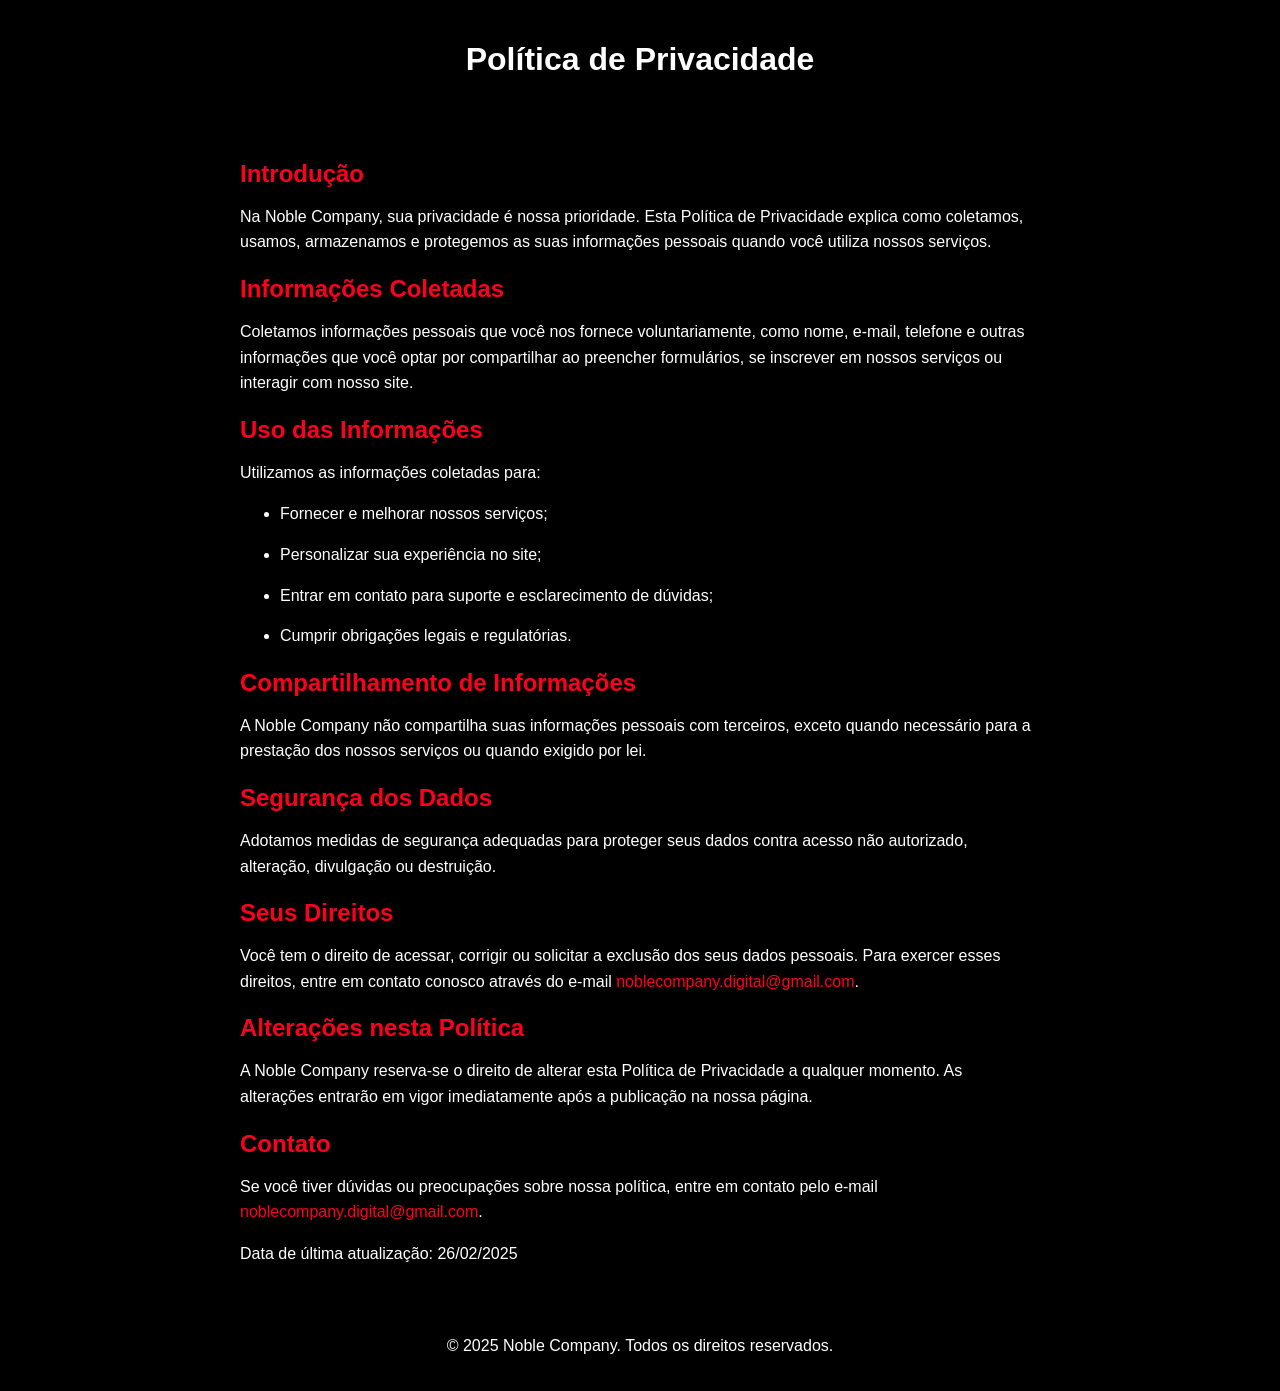
<file: sub-pag/politica-de-privacidade.html>
<!DOCTYPE html>
<html lang="pt-br">
<head>
  <meta charset="UTF-8">
  <title>Política de Privacidade - Noble Company</title>
  <link rel="stylesheet" href="styles-privacy.css">
  <meta name="viewport" content="width=device-width, initial-scale=1.0">
</head>
<body>
  <header class="page-header">
    <h1>Política de Privacidade</h1>
  </header>

  <main>
    <section class="privacy-policy">
      <h2>Introdução</h2>
      <p>
        Na Noble Company, sua privacidade é nossa prioridade. Esta Política de Privacidade explica como coletamos, usamos, armazenamos e protegemos as suas informações pessoais quando você utiliza nossos serviços.
      </p>

      <h2>Informações Coletadas</h2>
      <p>
        Coletamos informações pessoais que você nos fornece voluntariamente, como nome, e-mail, telefone e outras informações que você optar por compartilhar ao preencher formulários, se inscrever em nossos serviços ou interagir com nosso site.
      </p>

      <h2>Uso das Informações</h2>
      <p>
        Utilizamos as informações coletadas para:
      </p>
      <ul>
        <li>Fornecer e melhorar nossos serviços;</li>
        <li>Personalizar sua experiência no site;</li>
        <li>Entrar em contato para suporte e esclarecimento de dúvidas;</li>
        <li>Cumprir obrigações legais e regulatórias.</li>
      </ul>

      <h2>Compartilhamento de Informações</h2>
      <p>
        A Noble Company não compartilha suas informações pessoais com terceiros, exceto quando necessário para a prestação dos nossos serviços ou quando exigido por lei.
      </p>

      <h2>Segurança dos Dados</h2>
      <p>
        Adotamos medidas de segurança adequadas para proteger seus dados contra acesso não autorizado, alteração, divulgação ou destruição.
      </p>

      <h2>Seus Direitos</h2>
      <p>
        Você tem o direito de acessar, corrigir ou solicitar a exclusão dos seus dados pessoais. Para exercer esses direitos, entre em contato conosco através do e-mail 
        <a href="mailto:noblecompany.digital@gmail.com">noblecompany.digital@gmail.com</a>.
      </p>

      <h2>Alterações nesta Política</h2>
      <p>
        A Noble Company reserva-se o direito de alterar esta Política de Privacidade a qualquer momento. As alterações entrarão em vigor imediatamente após a publicação na nossa página.
      </p>

      <h2>Contato</h2>
      <p>
        Se você tiver dúvidas ou preocupações sobre nossa política, entre em contato pelo e-mail 
        <a href="mailto:noblecompany.digital@gmail.com">noblecompany.digital@gmail.com</a>.
      </p>

      <p class="update-date">Data de última atualização: 26/02/2025</p>
    </section>
  </main>

  <footer class="page-footer">
    <p>&copy; 2025 Noble Company. Todos os direitos reservados.</p>
  </footer>
</body>
</html>
</file>
<file: sub-pag/styles-privacy.css>
/* Estilos Globais */
body {
    background-color: #000000;  /* Fundo preto */
    color: #ffffff;             /* Texto branco */
    font-family: 'Lato', sans-serif;
    margin: 0;
    padding: 0;
  }
  
  /* Cabeçalho e Rodapé */
  .page-header,
  .page-footer {
    background-color: #000000;
    color: #ffffff;
    text-align: center;
    padding: 20px;
  }
  
  /* Seção da Política de Privacidade */
  .privacy-policy {
    max-width: 800px;  /* Largura máxima para melhor legibilidade */
    margin: 0 auto;    /* Centraliza o conteúdo */
    padding: 20px;
  }
  
  .privacy-policy h1,
  .privacy-policy h2,
  .privacy-policy h3 {
    /* Se desejar destacar os títulos, você pode usar uma cor de destaque */
    color: #fd001d;
    margin-top: 20px;
    margin-bottom: 10px;
  }
  
  .privacy-policy p,
  .privacy-policy ul,
  .privacy-policy li {
    color: #ffffff;
    line-height: 1.6;
    margin-bottom: 15px;
  }
  
  .privacy-policy a {
    color: #fd001d;
    text-decoration: none;
  }
  
  .privacy-policy a:hover {
    text-decoration: underline;
  }
</file>
